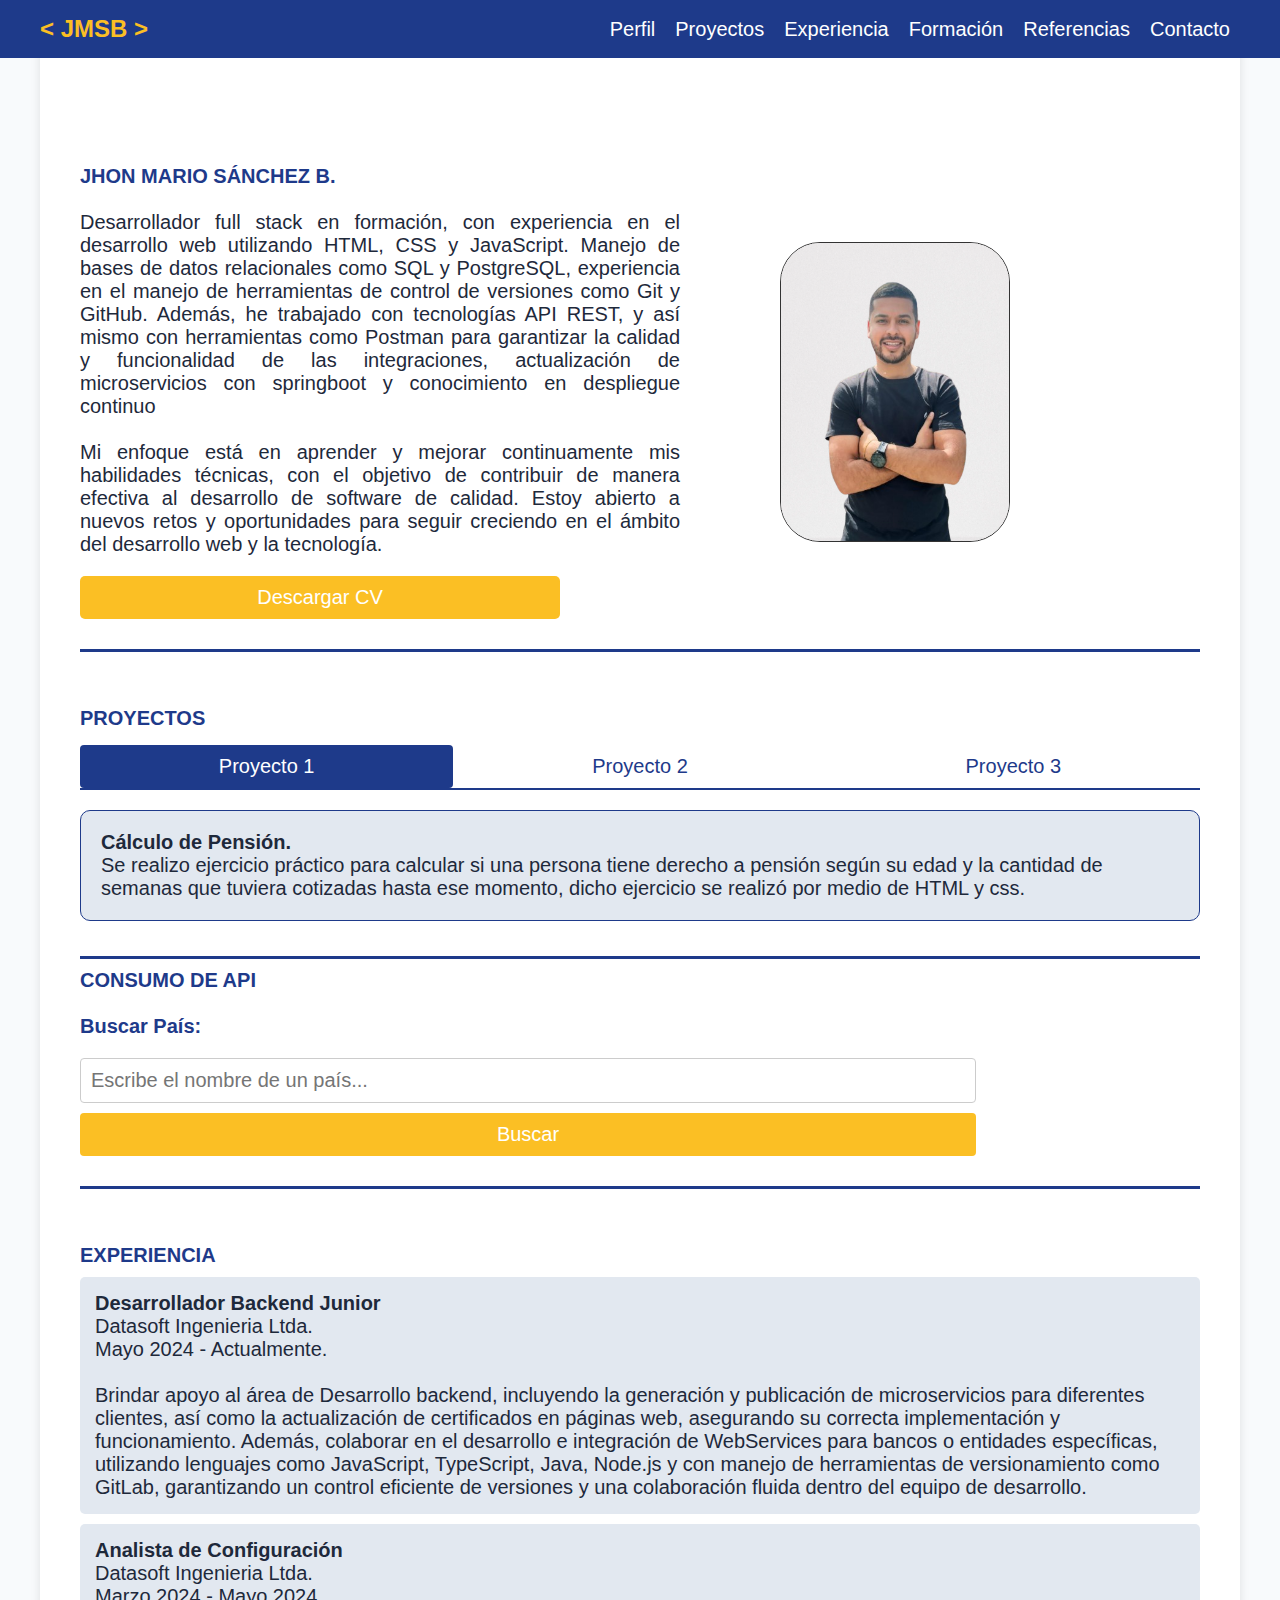
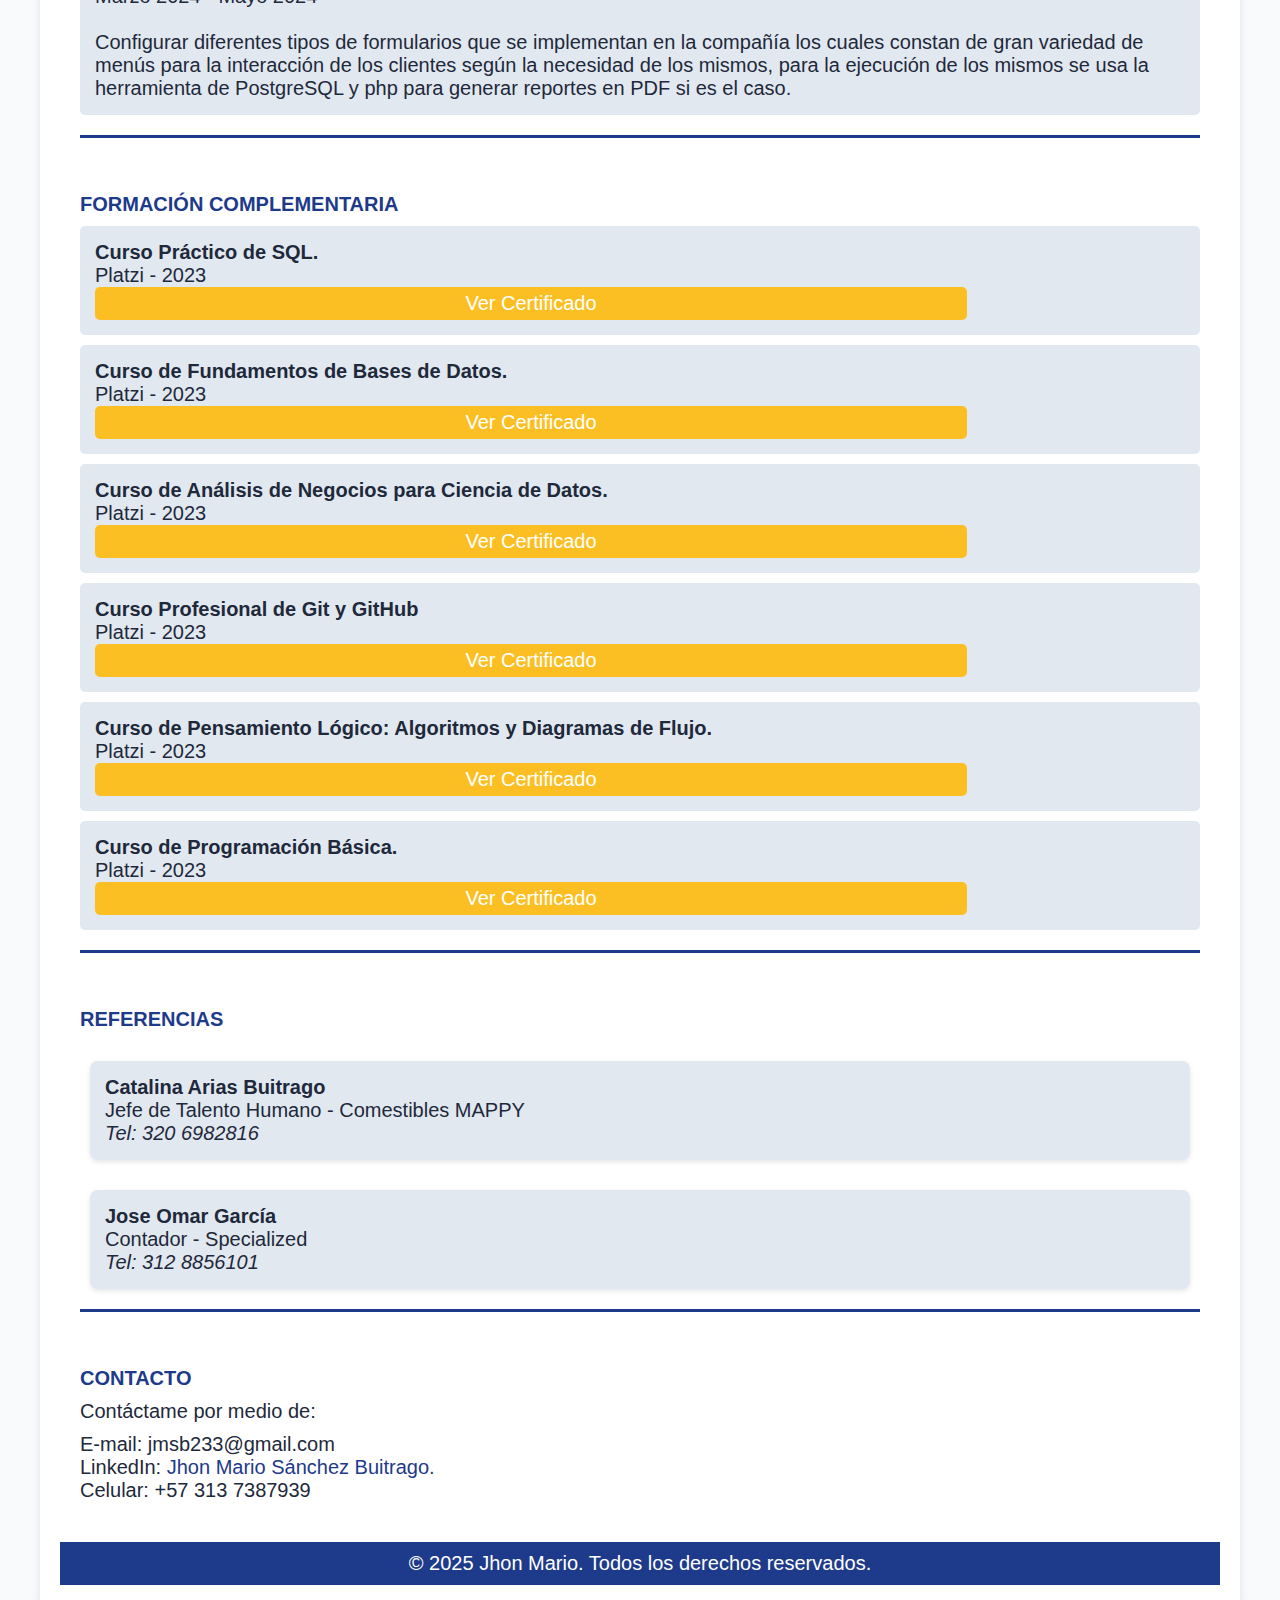
<file: index.html>
<!DOCTYPE html>
<html lang="en">
  <head>
    <meta charset="UTF-8" />
    <meta name="viewport" content="width=device-width, initial-scale=1.0" />
    <!-- <link rel="stylesheet" href="../styles/style2.css" /> -->
    <link rel="stylesheet" href="../styles/style.css">
  </head>
  <body>
    
  <div class="wrapper">
    <header class="head">
      <nav class="nav__barra">
        <h2 class="nav__name">&lt; JMSB &gt;</h2>
        <ul class="nav__menu">
          <li><a class="nav__item" href="#main__info">Perfil</a></li>
          <li><a href="#proyectos">Proyectos</a></li>
          <li><a href="#experiencia">Experiencia</a></li>
          <li><a href="#formacion">Formación</a></li>
          <li><a href="#referencias">Referencias</a></li>
          <li><a href="#contacto">Contacto</a></li>
        </ul>
      </nav>
    </header>

    <main class="main">
      <section class="main__info" id="main__info">
        <div class="main__text">
            <h2>JHON MARIO SÁNCHEZ B.</h2>
            <br>
            <p class="main__descripcion">Desarrollador full stack en formación, con experiencia en el desarrollo web utilizando HTML, CSS y JavaScript. Manejo de bases de datos relacionales como SQL y PostgreSQL, experiencia en el manejo de herramientas de control de versiones como Git y GitHub. Además, he trabajado con tecnologías API REST,  y así mismo con herramientas como Postman para garantizar la calidad y funcionalidad de las integraciones, actualización de microservicios con springboot y conocimiento en despliegue continuo <br><br> Mi enfoque está en aprender y mejorar continuamente mis habilidades técnicas, con el objetivo de contribuir de manera efectiva al desarrollo de software de calidad. Estoy abierto a nuevos retos y oportunidades para seguir creciendo en el ámbito del desarrollo web y la tecnología.</p>
            <a download="Hoja_de_vida_JMS.pdf" href="../assets/pdfs/Hoja_de_vida_JMS.pdf"><button class="download-cv">Descargar CV</button></a>
          </div>  
          <img class="main__img" src="../assets/FotoDePerfil.png" alt="Foto-perfil">
        </section>

        <div class="divider"></div>

        <section class="proyectos" id="proyectos">
          <h2 class="proyectos__titulo">PROYECTOS</h2>
          <div class="tabs">
            <button class="tab-link active" data-tab="proyecto1">Proyecto 1</button>
            <button class="tab-link" data-tab="proyecto2">Proyecto 2</button>
            <button class="tab-link" data-tab="proyecto3">Proyecto 3</button>
          </div>
          <div class="tab-content">
            <div class="tab-pane active" id="proyecto1">
                <h3>Cálculo de Pensión.</h3>
                <p>Se realizo ejercicio práctico para calcular si una persona tiene derecho a pensión según su edad y la cantidad de semanas que tuviera cotizadas
                  hasta ese momento, dicho ejercicio se realizó por medio de HTML y css.</p>
            </div>
            <div class="tab-pane" id="proyecto2">
                <h3>Web Service</h3>
                <p>Se participó en el desarrollo de un WebService entre una compañía y una Coorporación para generar la liquidación de documentos de cobro,
                  en dicho proyecto se utilizo javascript, nodeJs, base de datos relacionales en PostgreSQL y control de versiones en Git.</p>
            </div><div class="tab-pane" id="proyecto3">
                <h3>Colores</h3>
                <p>Se desarrolló ejercicio práctico para obtener un color de manera aleatoria por medio del sistema de numeración hexadecimal cada vez que se
                  presionaba un botón, para este proyecto se implemento tecnologías como HTML, css y JavaScript.</p>
            </div>
        </div>
        </section>
        <div class="divider"></div>

        <div class="container">
          <h2>CONSUMO DE API</h2>
          <br>
          <h2>Buscar País:</h2>
          <input type="text" id="country-input" placeholder="Escribe el nombre de un país...">
          <button onclick="getCountryInfo()">Buscar</button>
      
          <div id="country-info">
            <p id="continent"></p>
            <p id="capital"></p>
            <p id="languages"></p>
          </div>
      
          <p id="error-message"></p>
        </div>

        <div class="divider"></div>

        <section id="experiencia">
          <h2 class="experiencia__titulo">EXPERIENCIA</h2>
          <div class="experiencia__item">
            <h3 class="experiencia__puesto">Desarrollador Backend Junior</h3>
            <p class="experiencia__empresa">Datasoft Ingenieria Ltda.</p>
            <p class="experiencia__fechas">Mayo 2024 - Actualmente.</p>
            <br>
            <p class="experiencia__descripcion"> Brindar apoyo al área de Desarrollo backend, incluyendo la 
              generación y publicación de microservicios para diferentes clientes, así 
              como la actualización de certificados en páginas web, asegurando su 
              correcta implementación y funcionamiento. Además, colaborar en el 
              desarrollo e integración de WebServices para bancos o entidades 
              específicas, utilizando lenguajes como JavaScript, TypeScript, Java, 
              Node.js y con manejo de herramientas de versionamiento 
              como GitLab, garantizando un control eficiente de versiones y una 
              colaboración fluida dentro del equipo de desarrollo. </p>
        </div>
            <div class="experiencia__item">
              <h3 class="experiencia__puesto">Analista de Configuración</h3>
              <p class="experiencia__empresa">Datasoft Ingenieria Ltda.</p>
              <p class="experiencia__fechas">Marzo 2024 - Mayo 2024</p>
              <br>
              <p class="experiencia__descripcion">Configurar diferentes tipos de formularios que se implementan 
              en la compañía los cuales constan de gran variedad de menús para la interacción de los clientes
              según la necesidad de los mismos, para la ejecución de los mismos se usa la herramienta de PostgreSQL y php para generar reportes en PDF si es el caso.</p>
          </div>

        </section>

        <div class="divider"></div>

        <section id="formacion">
          <h2 class="formacion__titulo">FORMACIÓN COMPLEMENTARIA</h2>
            <div class="formacion__item">
              <h3 class="formacion__nombre">Curso Práctico de SQL.</h3>
              <p class="formacion__fecha">Platzi - 2023</p>
              <button class="formacion__certificado" data-src="../assets/pdfs/diploma-practico-sql.pdf">Ver Certificado</button>
            </div>
            <div class="formacion__item">
              <h3 class="formacion__nombre">Curso de Fundamentos de Bases de Datos.</h3>
              <p class="formacion__fecha">Platzi - 2023</p>
              <button class="formacion__certificado" data-src="../assets/pdfs/diploma-fundamentos bases de datos.pdf">Ver Certificado</button>
            </div>
            <div class="formacion__item">
              <h3 class="formacion__nombre">Curso de Análisis de Negocios para Ciencia de Datos.</h3>
              <p class="formacion__fecha">Platzi - 2023</p>
              <button class="formacion__certificado" data-src="../assets/pdfs/diploma-negocios-data-science.pdf">Ver Certificado</button>
            </div>
            <div class="formacion__item">
              <h3 class="formacion__nombre">Curso Profesional de Git y GitHub</h3>
              <p class="formacion__fecha">Platzi - 2023</p>
              <button class="formacion__certificado" data-src="../assets/pdfs/diploma-git.pdf">Ver Certificado</button>
            </div>
            <div class="formacion__item">
              <h3 class="formacion__nombre">Curso de Pensamiento Lógico: Algoritmos y Diagramas de Flujo.</h3>
              <p class="formacion__fecha">Platzi - 2023</p>
              <button class="formacion__certificado" data-src="../assets/pdfs/diploma-pensamiento-logico.pdf">Ver Certificado</button>
            </div>
            <div class="formacion__item">
              <h3 class="formacion__nombre">Curso de Programación Básica.</h3>
              <p class="formacion__fecha">Platzi - 2023</p>
              <button class="formacion__certificado" data-src="../assets/pdfs/diploma-programacion-basica.pdf">Ver Certificado</button>
            </div>
        </section>
        <div class="divider"></div>

        <section id="referencias">
          <h2 class="referencias__titulo">REFERENCIAS</h2>
          <div class="referencias">
            <div class="referencias__item">
              <h3 class="referencias__nombre">Catalina Arias Buitrago</h3>
              <p class="referencias__cargo">Jefe de Talento Humano - Comestibles MAPPY</p>
              <address class="referencias__contacto">Tel: 320 6982816</address>
            </div>
            <div class="referencias__item">
              <h3 class="referencias__nombre">Jose Omar García</h3>
              <p class="referencias__cargo">Contador - Specialized</p>
              <address class="referencias__contacto">Tel: 312 8856101</address>
            </div>
          </div>
        </section>
        <div class="divider"></div>

        <section id="contacto">
          <h2 class="contacto__titulo">CONTACTO</h2>
          <p class="contacto__info">Contáctame por medio de: </p>
          <ul class="contacto__opciones">
            <li class="contacto__item">E-mail: jmsb233@gmail.com</li>
            <li class="contacto__item">LinkedIn: <a href="https://www.linkedin.com/in/jhon-mario-sanchez-buitrago-3ba889261/" target="_blank">Jhon Mario Sánchez Buitrago.</a></li>
            <li class="contacto__item">Celular: +57 313 7387939</li>
          </ul>
        </section>



    </main>
    <footer class="footer">
      <p class="footer__info">&copy; 2025 Jhon Mario. Todos los derechos reservados.</p>
    </footer>
    <script src="../script.js"></script>
  </div>
</body>
</html>
</file>
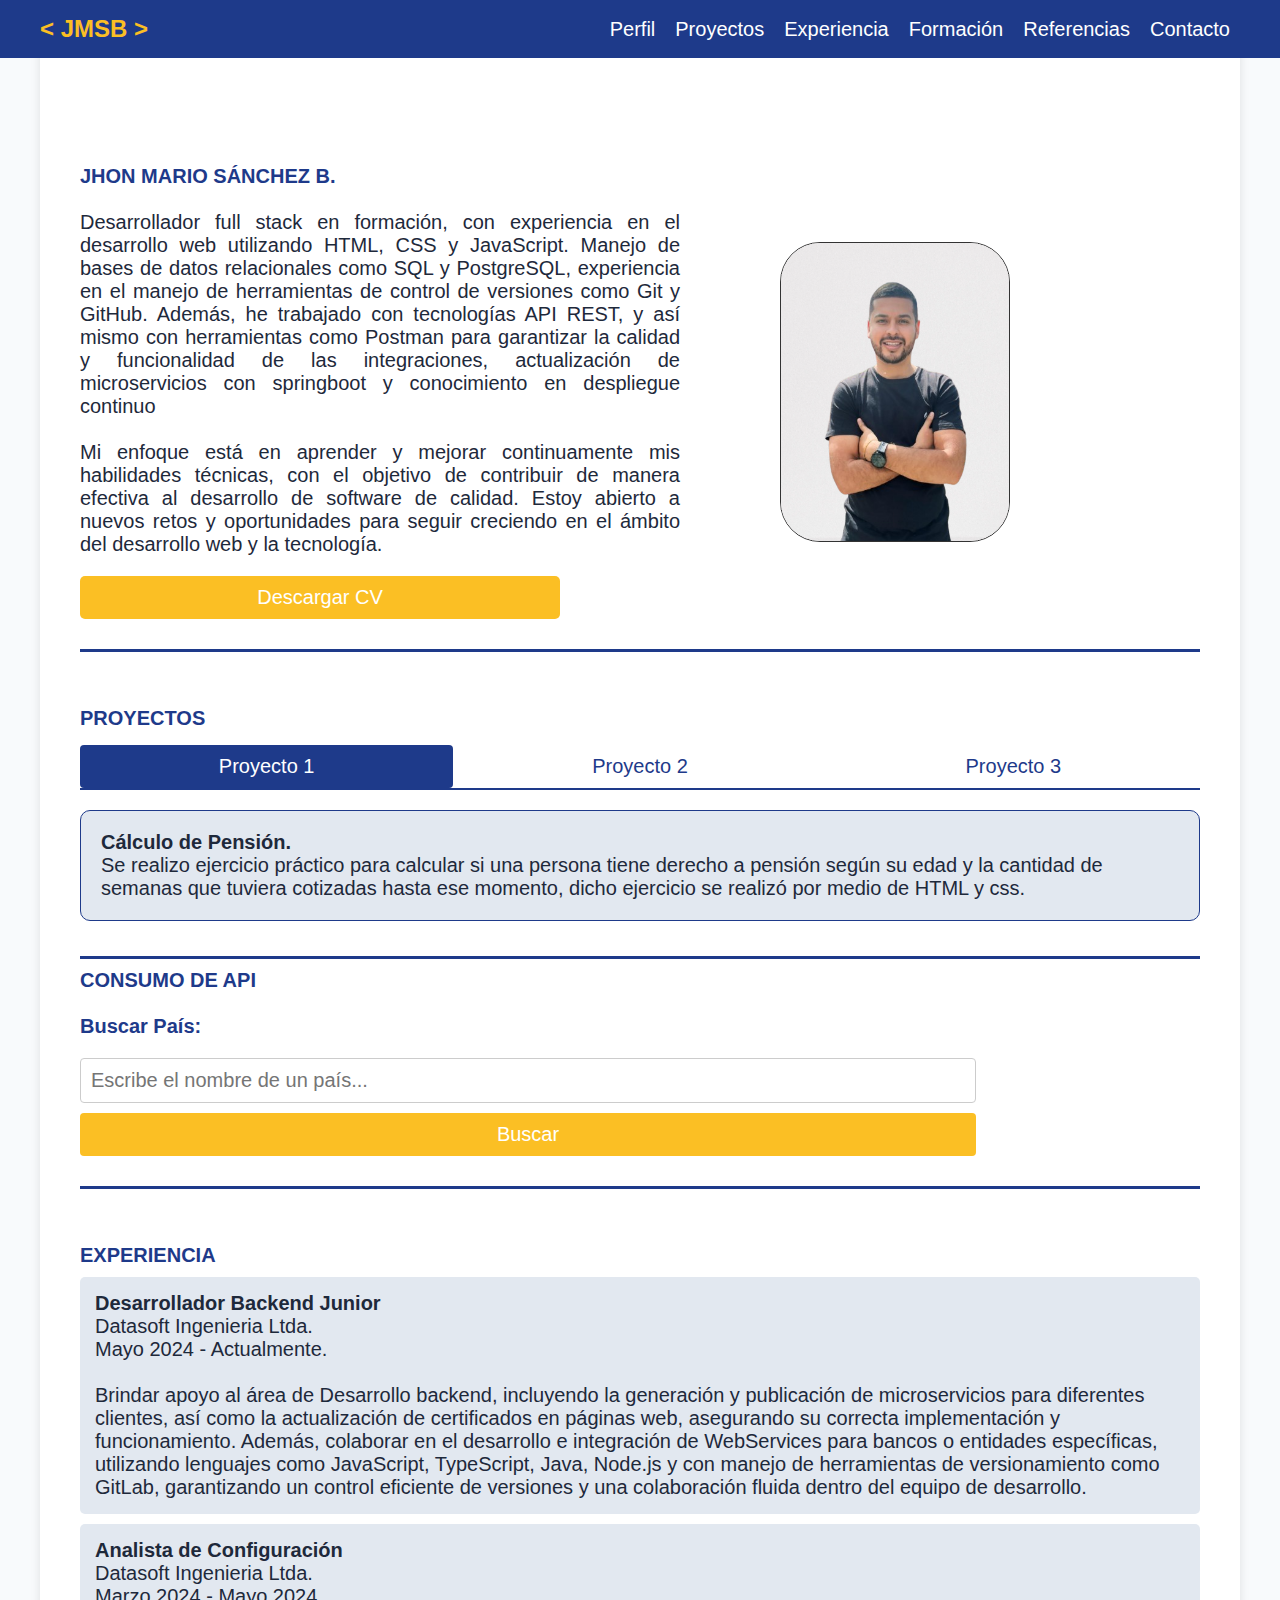
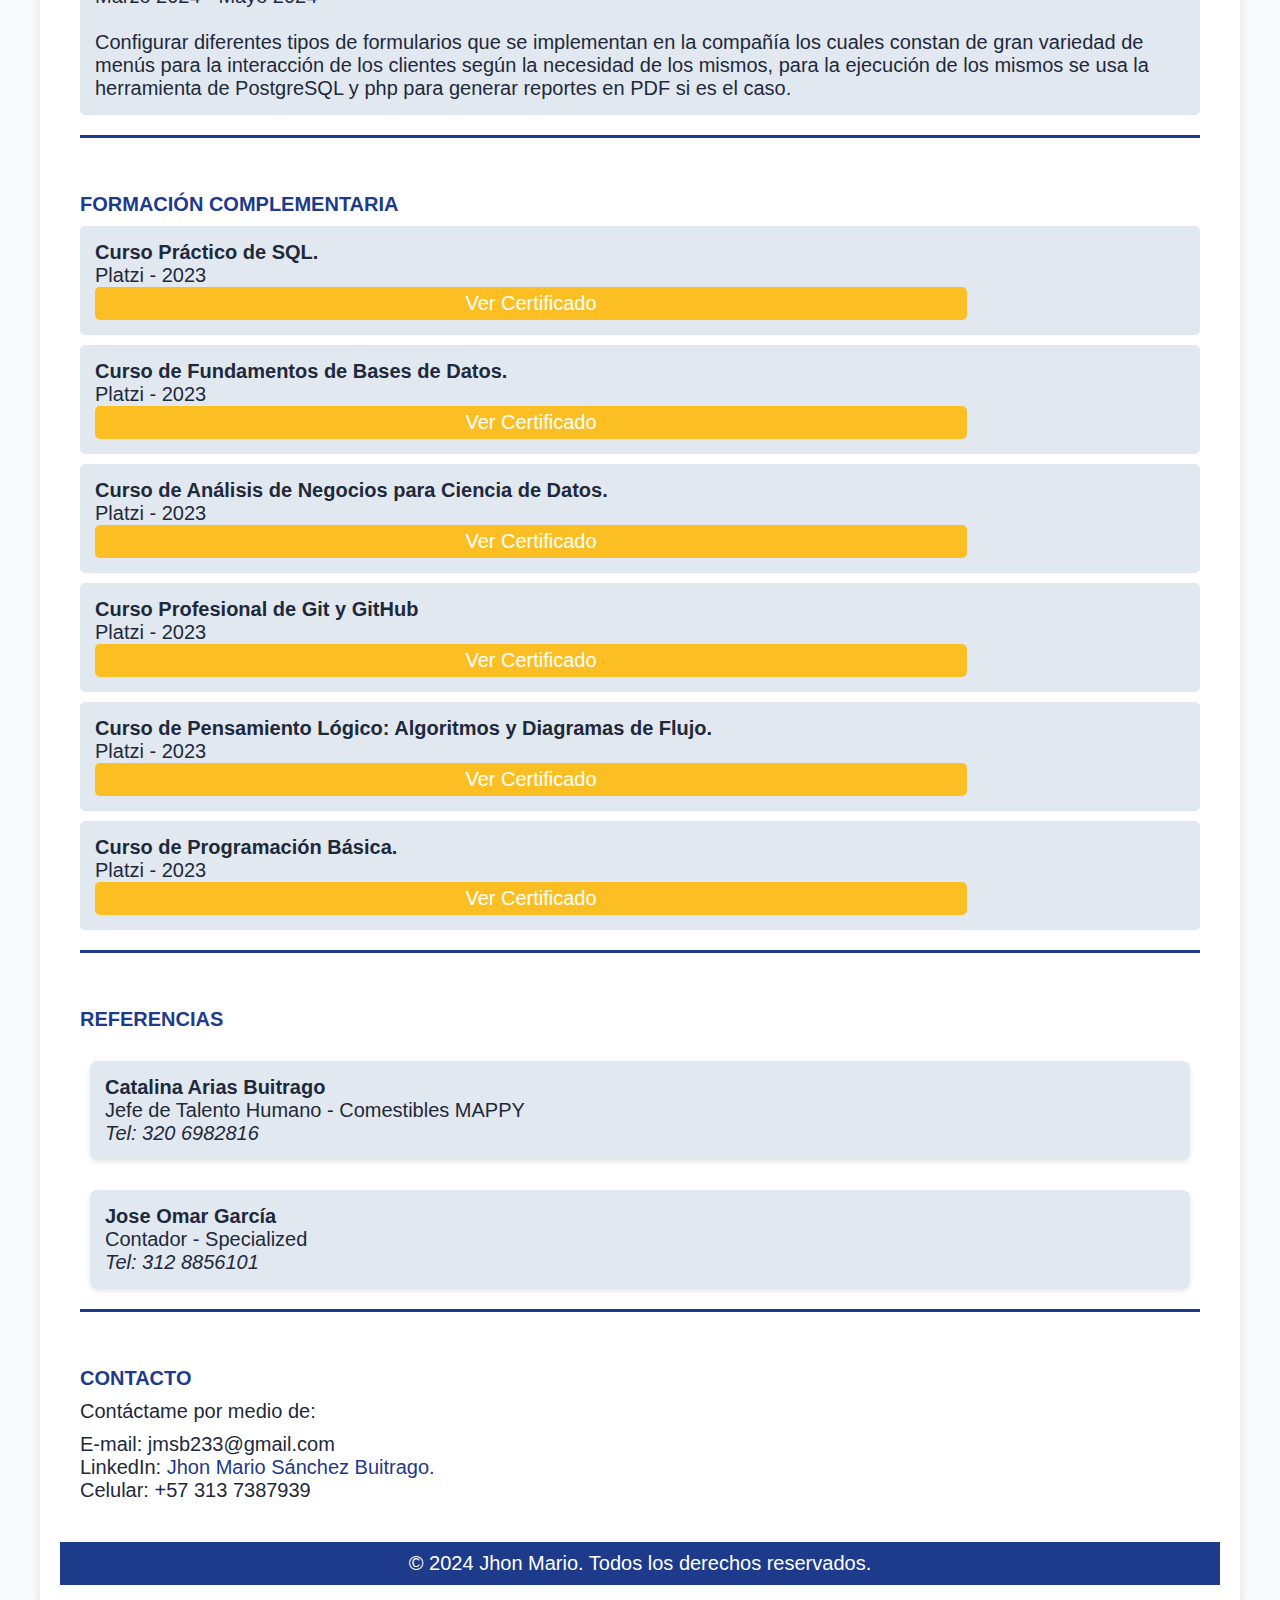
<file: templates/index.html>
<!DOCTYPE html>
<html lang="en">
  <head>
    <meta charset="UTF-8" />
    <meta name="viewport" content="width=device-width, initial-scale=1.0" />
    <!-- <link rel="stylesheet" href="../styles/style2.css" /> -->
    <link rel="stylesheet" href="../styles/style.css">
  </head>
  <body>
    
  <div class="wrapper">
    <header class="head">
      <nav class="nav__barra">
        <h2 class="nav__name">&lt; JMSB &gt;</h2>
        <ul class="nav__menu">
          <li><a class="nav__item" href="#main__info">Perfil</a></li>
          <li><a href="#proyectos">Proyectos</a></li>
          <li><a href="#experiencia">Experiencia</a></li>
          <li><a href="#formacion">Formación</a></li>
          <li><a href="#referencias">Referencias</a></li>
          <li><a href="#contacto">Contacto</a></li>
        </ul>
      </nav>
    </header>

    <main class="main">
      <section class="main__info" id="main__info">
        <div class="main__text">
            <h2>JHON MARIO SÁNCHEZ B.</h2>
            <br>
            <p class="main__descripcion">Desarrollador full stack en formación, con experiencia en el desarrollo web utilizando HTML, CSS y JavaScript. Manejo de bases de datos relacionales como SQL y PostgreSQL, experiencia en el manejo de herramientas de control de versiones como Git y GitHub. Además, he trabajado con tecnologías API REST,  y así mismo con herramientas como Postman para garantizar la calidad y funcionalidad de las integraciones, actualización de microservicios con springboot y conocimiento en despliegue continuo <br><br> Mi enfoque está en aprender y mejorar continuamente mis habilidades técnicas, con el objetivo de contribuir de manera efectiva al desarrollo de software de calidad. Estoy abierto a nuevos retos y oportunidades para seguir creciendo en el ámbito del desarrollo web y la tecnología.</p>
            <a download="Hoja_de_vida_JMS.pdf" href="../assets/pdfs/Hoja_de_vida_JMS.pdf"><button class="download-cv">Descargar CV</button></a>
          </div>  
          <img class="main__img" src="../assets/FotoDePerfil.png" alt="Foto-perfil">
        </section>

        <div class="divider"></div>

        <section class="proyectos" id="proyectos">
          <h2 class="proyectos__titulo">PROYECTOS</h2>
          <div class="tabs">
            <button class="tab-link active" data-tab="proyecto1">Proyecto 1</button>
            <button class="tab-link" data-tab="proyecto2">Proyecto 2</button>
            <button class="tab-link" data-tab="proyecto3">Proyecto 3</button>
          </div>
          <div class="tab-content">
            <div class="tab-pane active" id="proyecto1">
                <h3>Cálculo de Pensión.</h3>
                <p>Se realizo ejercicio práctico para calcular si una persona tiene derecho a pensión según su edad y la cantidad de semanas que tuviera cotizadas
                  hasta ese momento, dicho ejercicio se realizó por medio de HTML y css.</p>
            </div>
            <div class="tab-pane" id="proyecto2">
                <h3>Web Service</h3>
                <p>Se participó en el desarrollo de un WebService entre una compañía y una Coorporación para generar la liquidación de documentos de cobro,
                  en dicho proyecto se utilizo javascript, nodeJs, base de datos relacionales en PostgreSQL y control de versiones en Git.</p>
            </div><div class="tab-pane" id="proyecto3">
                <h3>Colores</h3>
                <p>Se desarrolló ejercicio práctico para obtener un color de manera aleatoria por medio del sistema de numeración hexadecimal cada vez que se
                  presionaba un botón, para este proyecto se implemento tecnologías como HTML, css y JavaScript.</p>
            </div>
        </div>
        </section>
        <div class="divider"></div>

        <div class="container">
          <h2>CONSUMO DE API</h2>
          <br>
          <h2>Buscar País:</h2>
          <input type="text" id="country-input" placeholder="Escribe el nombre de un país...">
          <button onclick="getCountryInfo()">Buscar</button>
      
          <div id="country-info">
            <p id="continent"></p>
            <p id="capital"></p>
            <p id="languages"></p>
          </div>
      
          <p id="error-message"></p>
        </div>

        <div class="divider"></div>

        <section id="experiencia">
          <h2 class="experiencia__titulo">EXPERIENCIA</h2>
          <div class="experiencia__item">
            <h3 class="experiencia__puesto">Desarrollador Backend Junior</h3>
            <p class="experiencia__empresa">Datasoft Ingenieria Ltda.</p>
            <p class="experiencia__fechas">Mayo 2024 - Actualmente.</p>
            <br>
            <p class="experiencia__descripcion"> Brindar apoyo al área de Desarrollo backend, incluyendo la 
              generación y publicación de microservicios para diferentes clientes, así 
              como la actualización de certificados en páginas web, asegurando su 
              correcta implementación y funcionamiento. Además, colaborar en el 
              desarrollo e integración de WebServices para bancos o entidades 
              específicas, utilizando lenguajes como JavaScript, TypeScript, Java, 
              Node.js y con manejo de herramientas de versionamiento 
              como GitLab, garantizando un control eficiente de versiones y una 
              colaboración fluida dentro del equipo de desarrollo. </p>
        </div>
            <div class="experiencia__item">
              <h3 class="experiencia__puesto">Analista de Configuración</h3>
              <p class="experiencia__empresa">Datasoft Ingenieria Ltda.</p>
              <p class="experiencia__fechas">Marzo 2024 - Mayo 2024</p>
              <br>
              <p class="experiencia__descripcion">Configurar diferentes tipos de formularios que se implementan 
              en la compañía los cuales constan de gran variedad de menús para la interacción de los clientes
              según la necesidad de los mismos, para la ejecución de los mismos se usa la herramienta de PostgreSQL y php para generar reportes en PDF si es el caso.</p>
          </div>

        </section>

        <div class="divider"></div>

        <section id="formacion">
          <h2 class="formacion__titulo">FORMACIÓN COMPLEMENTARIA</h2>
            <div class="formacion__item">
              <h3 class="formacion__nombre">Curso Práctico de SQL.</h3>
              <p class="formacion__fecha">Platzi - 2023</p>
              <button class="formacion__certificado" data-src="../assets/pdfs/diploma-practico-sql.pdf">Ver Certificado</button>
            </div>
            <div class="formacion__item">
              <h3 class="formacion__nombre">Curso de Fundamentos de Bases de Datos.</h3>
              <p class="formacion__fecha">Platzi - 2023</p>
              <button class="formacion__certificado" data-src="../assets/pdfs/diploma-fundamentos bases de datos.pdf">Ver Certificado</button>
            </div>
            <div class="formacion__item">
              <h3 class="formacion__nombre">Curso de Análisis de Negocios para Ciencia de Datos.</h3>
              <p class="formacion__fecha">Platzi - 2023</p>
              <button class="formacion__certificado" data-src="../assets/pdfs/diploma-negocios-data-science.pdf">Ver Certificado</button>
            </div>
            <div class="formacion__item">
              <h3 class="formacion__nombre">Curso Profesional de Git y GitHub</h3>
              <p class="formacion__fecha">Platzi - 2023</p>
              <button class="formacion__certificado" data-src="../assets/pdfs/diploma-git.pdf">Ver Certificado</button>
            </div>
            <div class="formacion__item">
              <h3 class="formacion__nombre">Curso de Pensamiento Lógico: Algoritmos y Diagramas de Flujo.</h3>
              <p class="formacion__fecha">Platzi - 2023</p>
              <button class="formacion__certificado" data-src="../assets/pdfs/diploma-pensamiento-logico.pdf">Ver Certificado</button>
            </div>
            <div class="formacion__item">
              <h3 class="formacion__nombre">Curso de Programación Básica.</h3>
              <p class="formacion__fecha">Platzi - 2023</p>
              <button class="formacion__certificado" data-src="../assets/pdfs/diploma-programacion-basica.pdf">Ver Certificado</button>
            </div>
        </section>
        <div class="divider"></div>

        <section id="referencias">
          <h2 class="referencias__titulo">REFERENCIAS</h2>
          <div class="referencias">
            <div class="referencias__item">
              <h3 class="referencias__nombre">Catalina Arias Buitrago</h3>
              <p class="referencias__cargo">Jefe de Talento Humano - Comestibles MAPPY</p>
              <address class="referencias__contacto">Tel: 320 6982816</address>
            </div>
            <div class="referencias__item">
              <h3 class="referencias__nombre">Jose Omar García</h3>
              <p class="referencias__cargo">Contador - Specialized</p>
              <address class="referencias__contacto">Tel: 312 8856101</address>
            </div>
          </div>
        </section>
        <div class="divider"></div>

        <section id="contacto">
          <h2 class="contacto__titulo">CONTACTO</h2>
          <p class="contacto__info">Contáctame por medio de: </p>
          <ul class="contacto__opciones">
            <li class="contacto__item">E-mail: jmsb233@gmail.com</li>
            <li class="contacto__item">LinkedIn: <a href="https://www.linkedin.com/in/jhon-mario-sanchez-buitrago-3ba889261/" target="_blank">Jhon Mario Sánchez Buitrago.</a></li>
            <li class="contacto__item">Celular: +57 313 7387939</li>
          </ul>
        </section>



    </main>
    <footer class="footer">
      <p class="footer__info">&copy; 2024 Jhon Mario. Todos los derechos reservados.</p>
    </footer>
    <script src="../script.js"></script>
  </div>
</body>
</html>
</file>
<file: styles/style2.css>
body {
    margin: 0;
    padding: 0;
}


.nav__barra {
    width: 100vw;
    position: fixed;
    display: flex;
    background-color: #191c32;
    flex-wrap: wrap;
    padding: 20px 10px;
    justify-content: space-between;
    align-items: center;
    border-bottom: 2px solid  rgba(19, 167, 98, 0.867);
}

.nav__img {
    border-radius: 50%;
    width: 10%;
}

.nav__menu {
    list-style: none;
    display: flex;
    gap:20px;
    font-size: 1.3em;
}

.nav__menu li {
    padding: 10px; /* El padding se aplica aquí */
}

.nav__menu li:hover{
    background-color:  #004b58; 
    border-radius:10px;   
    /* filter: drop-shadow(0px 0px 15px rgba(255, 0, 0, 0.3)); */
}

.nav__item {
    text-decoration: none;
    color: antiquewhite;
    cursor: pointer;
}

.main{
    padding: 20px 40px;
    background-color:  #004b58;
    margin-top: 80px;
}

#main__info {
    width: 100%;
    font-size: 1.2em;
    border-bottom: 2px solid  rgba(19, 167, 98, 0.867);
    padding: 20px 0;
    margin: 20px;
}


.main__text {
    display: flex;
    gap:100px;
}

.main__titulo{
    color: bisque;
    /* border: 1px solid blue; */
}

.main__descripcion{
    display: flex;
    text-align: justify;
    align-items: center;
    color: bisque;;
    font-size: x-large;
}

.main__img {
    align-items: flex-start;
    width: 250px;
    height: 250px;
    border-radius: 30px;
    box-shadow: 5px 5px 15px  rgba(33, 231, 139, 0.867);
}
</file>
<file: styles/style.css>
/* Reset básico */
* {
  margin: 0;
  padding: 0;
  box-sizing: border-box;
  font-family: Arial, sans-serif;
  font-size: 20px;
}

html {
  scroll-padding-top: 80px;
}

body {
  background-color: #f8fafc;
  color: #1e293b;
}

.wrapper {
  max-width: 1200px;
  margin: 0 auto;
  padding: 20px;
  background: white;
  box-shadow: 0 0 10px rgba(0, 0, 0, 0.1);
  text-align: left;
}

/* Header */
.head {
  background: #1E3A8A;
  color: white;
  padding: 15px;
  position: fixed;
  width: 100%;
  top: 0;
  left: 0;
  z-index: 1000;
}

.nav__barra {
  display: flex;
  justify-content: space-between;
  align-items: center;
  max-width: 1200px;
  margin: 0 auto;
}

.nav__name{
  font-size: 24px;
  color: #FBBF24;
}

.nav__menu {
  list-style: none;
  display: flex;
}

.nav__menu li {
  margin: 0 10px;
}

.nav__menu a {
  color: white;
  text-decoration: none;
}

.nav__menu a:hover {
  color: #FBBF24;
}

/* Sección principal */
.main {
  padding: 80px 20px 20px;
  display: flex;
  flex-direction: column;
  align-items: justify;
}

.main__info {
  display: flex;
  flex-wrap: wrap;
  justify-content:flex-start; 
  align-items: center; /* Centra verticalmente */
  text-align: left;
  gap: 20px; /* Espacio entre elementos */
}

.main__text {
  max-width: 600px;
  margin: 20px 0;
  text-align: justify;
}

.main__img {
  margin-left: 80px;
  width: 230px;
  height: 300px;
  border: 1px solid #333;
  border-radius: 40px;
}

.download-cv {
  padding: 10px 20px;
  background: #FBBF24;
  color: white;
  border: none;
  cursor: pointer;
  border-radius: 5px;
  margin-top: 20px;
}

.download-cv:hover {
  background-color: #1E3A8A;
  color: #f8fafc;
  cursor: pointer;
}

/* Secciones generales */
section {
  margin-top: 25px;
  text-align: left;
  padding-top: 20px; 
}

h2 {
  color: #1E3A8A;
}

.divider {
  width: 1120px;
  height: 3px;
  background: #1E3A8A;
  margin: 10px 0;
}

/*TABS */
.tabs {
  display: flex;
  flex-wrap: wrap;
  border-bottom: 2px solid #1E3A8A;
  margin-bottom: 20px;
}

.tab-link {
  flex: 1;
  padding: 10px;
  background-color: transparent;
  border: none;
  color: #1E3A8A;
  cursor: pointer;
  text-align: center;
  transition: background-color 0.3s ease;
  margin-top: 15px;
}

.tab-link.active{
  background-color: #1E3A8A;
  color: white;
}

.tab-link:hover {
  background-color: #4766bb;
  color: white;
}

.tab-content {
  border-radius: 10px;
  border: 1px solid #1E3A8A;
  background-color: #e2e8f0;
  padding: 20px;
  margin-bottom: 25px;
}

.tab-pane {
  display: none;
}

.tab-pane.active {
  display: block;
}

/* Experiencia y formación */
.experiencia__item, .formacion__item {
  background: #e2e8f0;
  padding: 15px;
  margin: 10px 0;
  border-radius: 5px;
}

.formacion__certificado {
  padding: 5px 10px;
  background: #FBBF24;
  color: white;
  border: none;
  border-radius: 5px;
  cursor: pointer;
}

.formacion__certificado:hover {
  background-color: #1E3A8A;
  color: #f8fafc;
  cursor: pointer;
}

/* Referencias */

.referencias__titulo {
  margin-bottom: 20px;
}

.referencias {
display: flex;
flex-wrap: wrap;
gap: 10px;
}

.referencias__container {
  display: flex;
  flex-wrap: wrap;
  gap: 20px;
}

.referencias__item {
  margin: 10px;
  background: #e2e8f0;
  padding: 15px;
  border-radius: 8px;
  flex: 1 1 calc(50% - 20px);
  box-shadow: 0 2px 5px rgba(0, 0, 0, 0.1);
}

/* Contacto */
.contacto__info {
  margin: 10px 0;
}

.contacto__opciones {
  list-style: none;
}

.contacto__item a {
  color: #1E3A8A;
  text-decoration: none;
}

input {
  padding: 10px;
  width: 80%;
  margin-bottom: 10px;
  border: 1px solid #ccc;
  border-radius: 4px;
}

button {
  padding: 10px;
  width: 80%;
  border: none;
  background-color: #FBBF24;
  color: white;
  cursor: pointer;
  border-radius: 4px;
}

button:hover {
  background-color: #1E3A8A;
}

#country-info {
  margin-top: 20px;
}

#country-input {
  margin-top: 20px;;
}

#error-message {
  color: red;
  font-weight: bold;
}


/* Footer */
.footer {
  background: #1E3A8A;
  color: white;
  text-align: center;
  padding: 10px;
  margin-top: 20px;
}

/* Responsive */
@media (max-width: 768px) {
  .nav__menu {
    flex-direction: column;
    align-items: flex-start;
  }
  .nav__menu li {
    margin: 5px 0;
  }
  .main__info {
    flex-direction: column;
    align-items: flex-start;
  }
  .main__text {
    text-align: left;
  }
  .referencias__container {
    flex-direction: column;
  }
}
</file>
